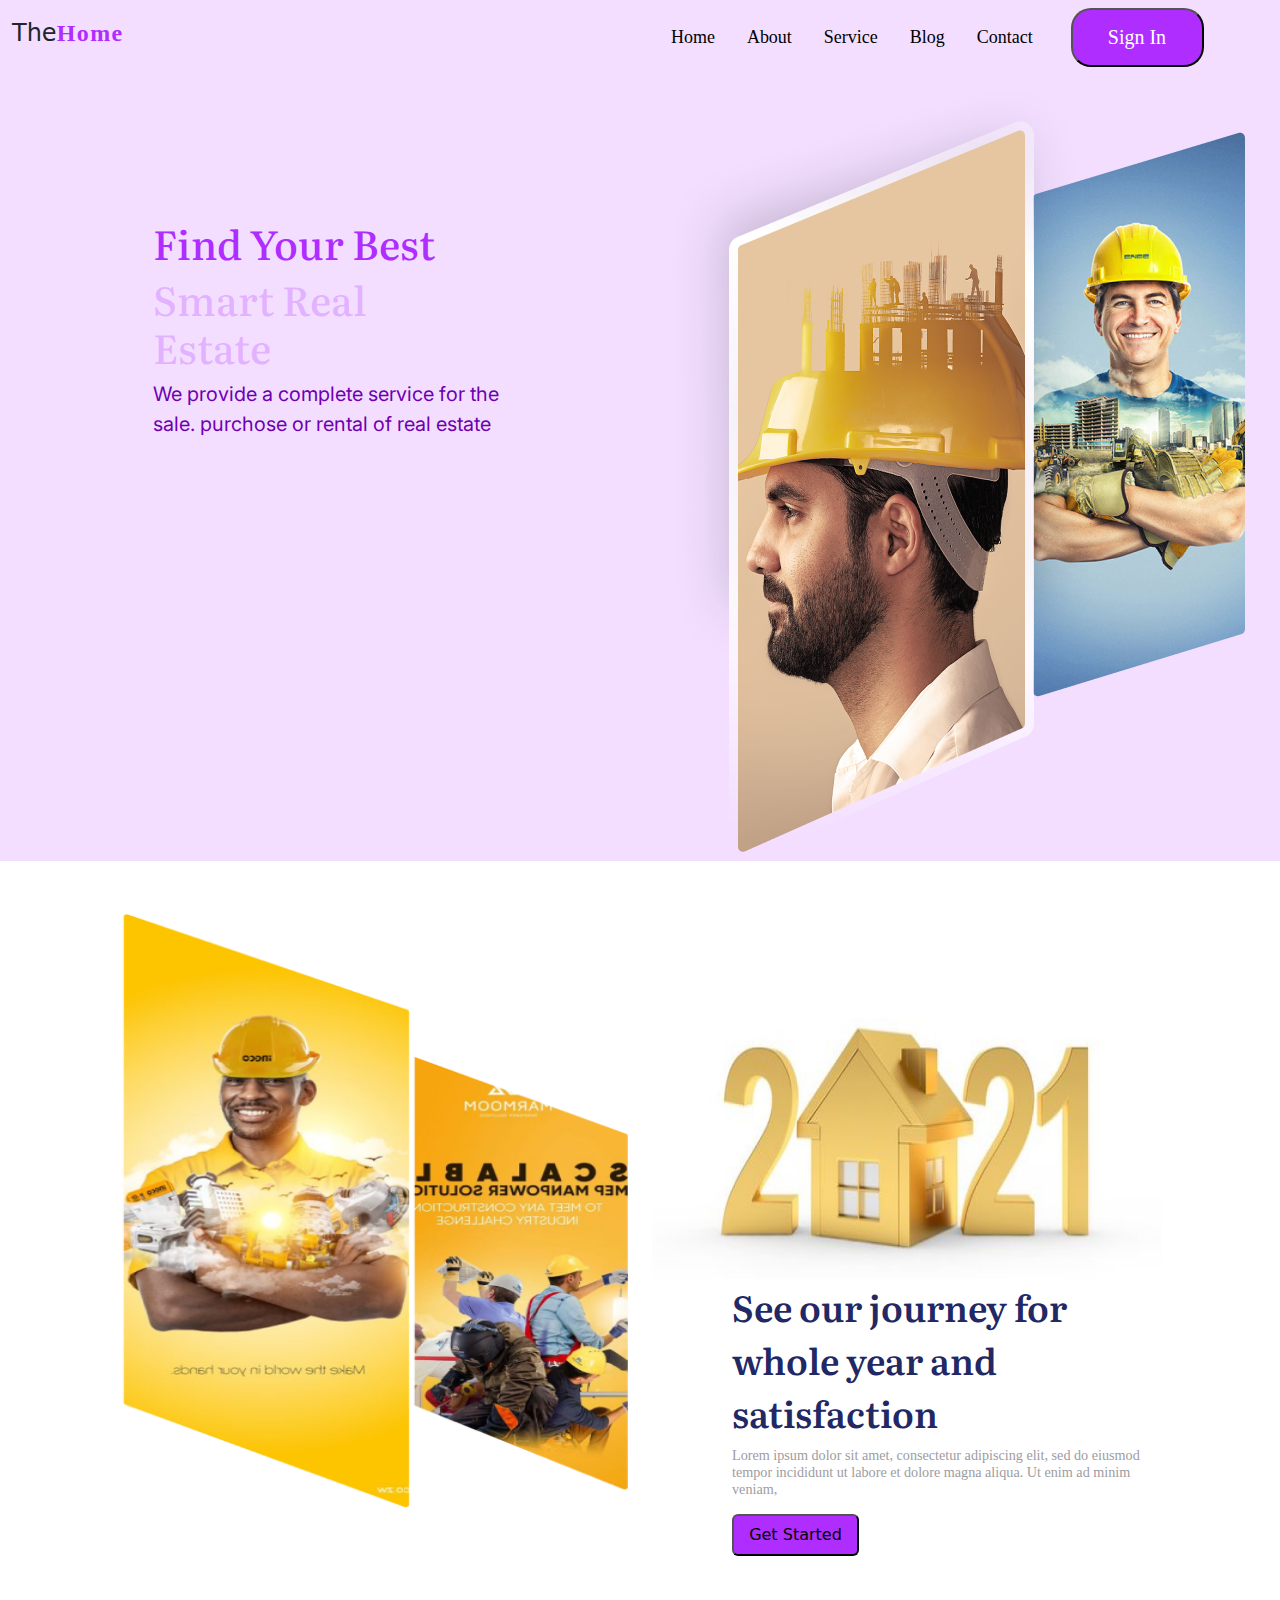
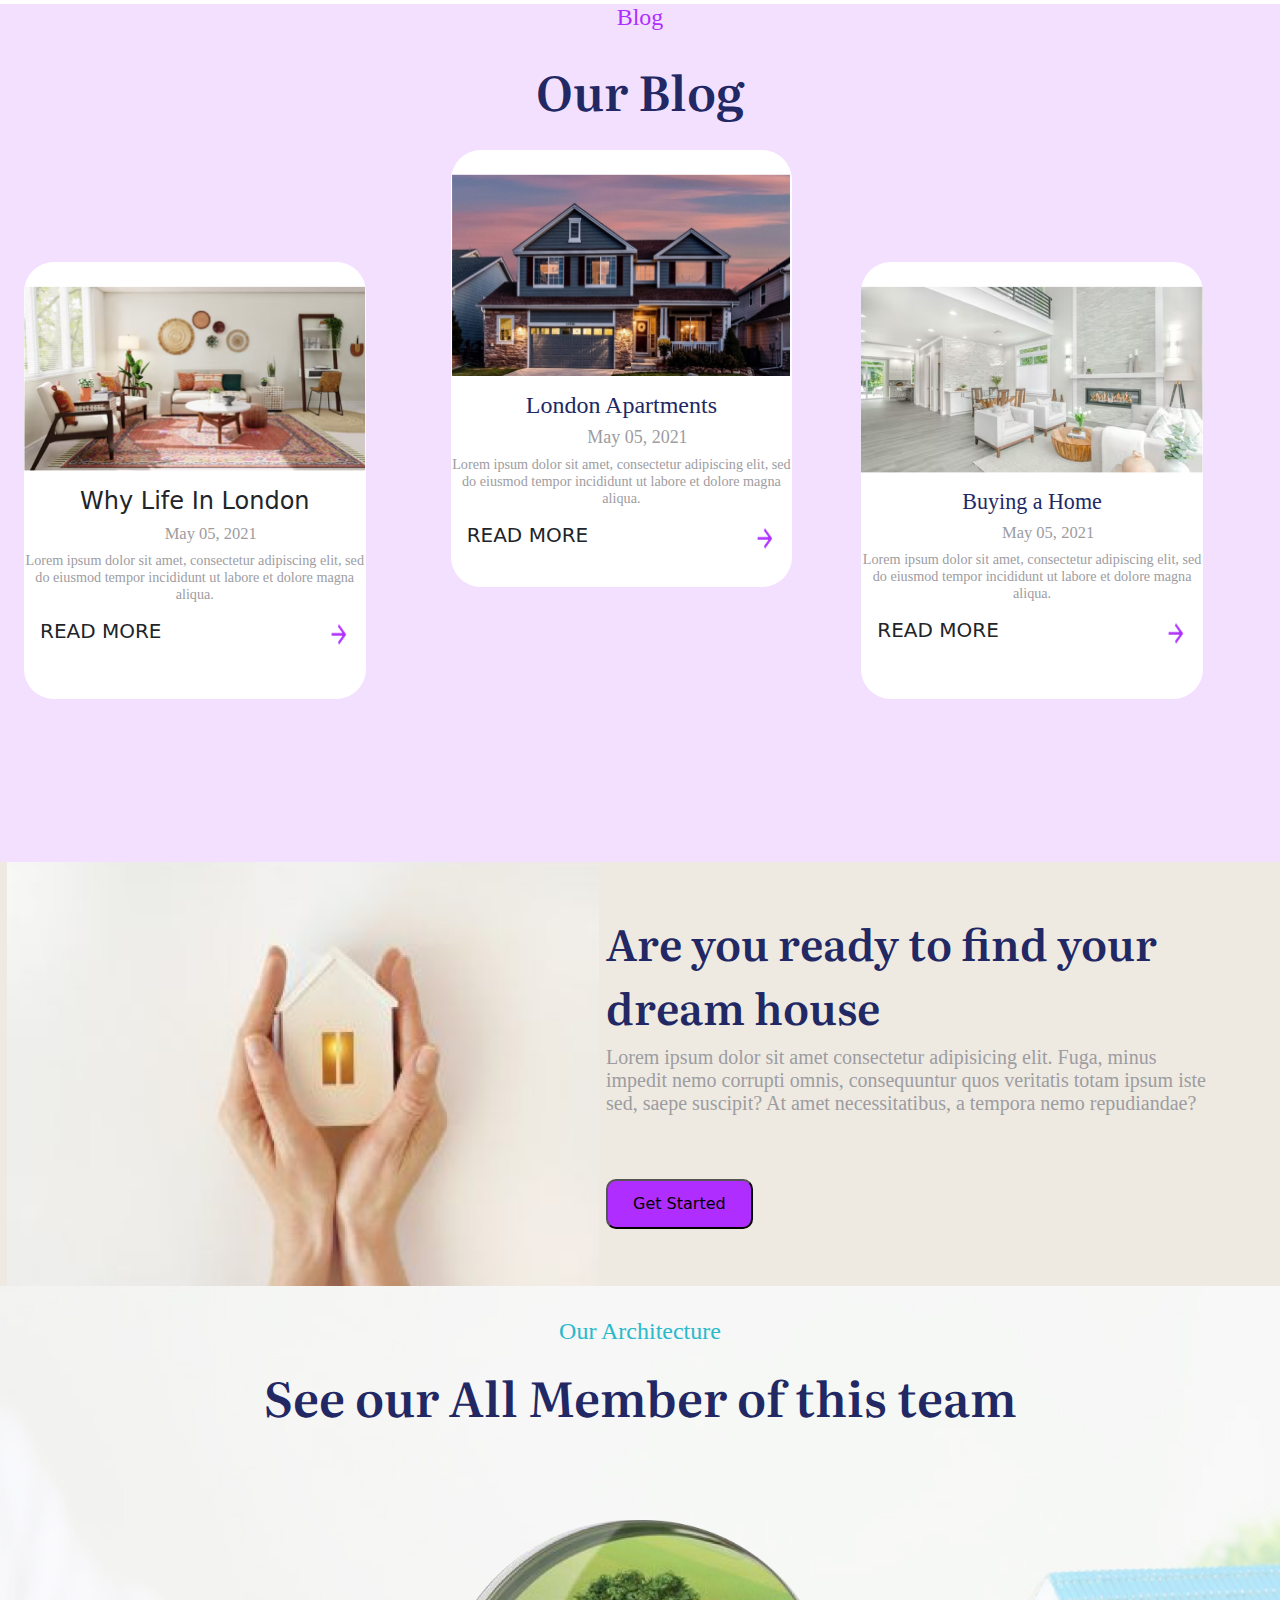
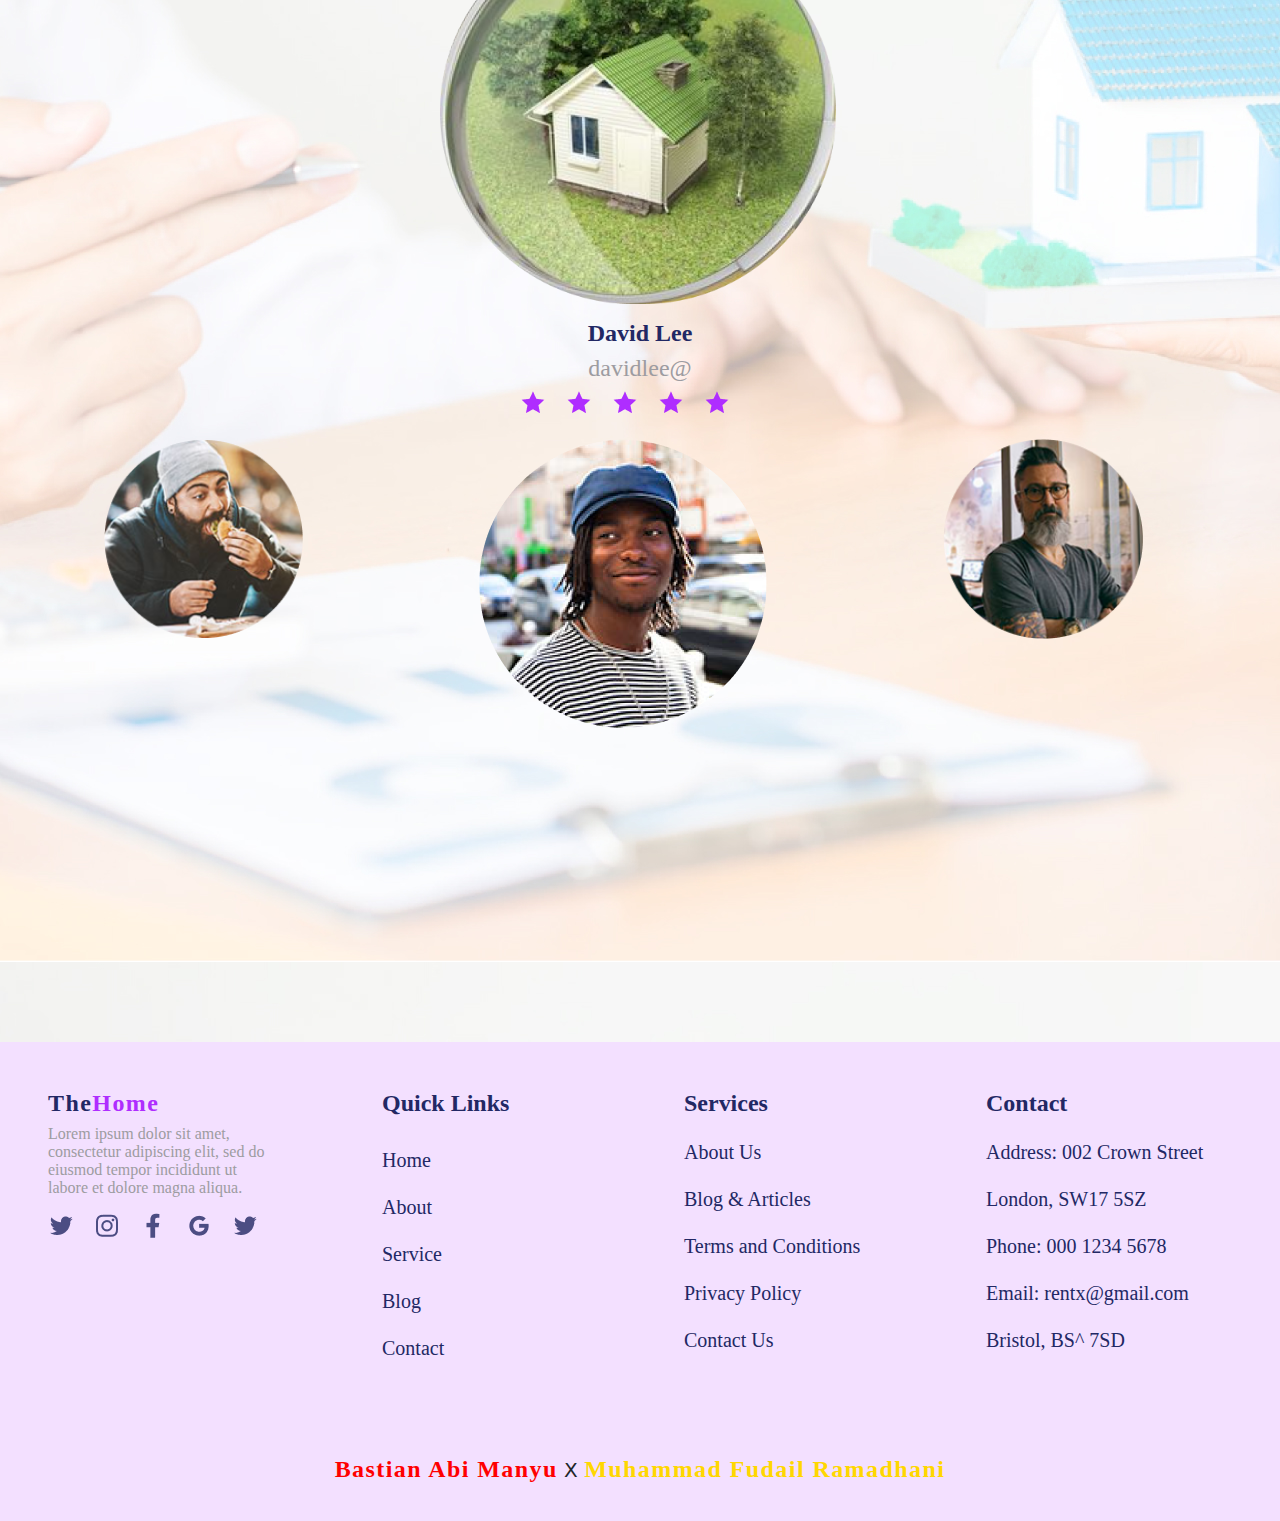
<file: bootstrap-5.3.2-dist/bootstrap-5.3.2-dist/index.html>
<!DOCTYPE html>
<html lang="en">
<head>
    <meta charset="UTF-8">
    <meta name="viewport" content="width=device-width, initial-scale=1.0">
    <link rel="stylesheet" href="css/bootstrap.min.css">
    <link rel="stylesheet" href="style/main.css">
    <link rel="preconnect" href="https://fonts.googleapis.com">
    <link rel="preconnect" href="https://fonts.gstatic.com" crossorigin>
    <link href="https://fonts.googleapis.com/css2?family=Inter:wght@100;200;300;400;500;600;700;800;900&family=Literata:ital,opsz,wght@0,7..72,200;0,7..72,300;0,7..72,400;0,7..72,500;0,7..72,600;0,7..72,700;0,7..72,800;0,7..72,900;1,7..72,200;1,7..72,300;1,7..72,400;1,7..72,500;1,7..72,600;1,7..72,700;1,7..72,800;1,7..72,900&display=swap" rel="stylesheet">
    <meta name="viewport" content="width=device-width, initial-scale=1">



    <title>Bastian Abi Manyu</title>
</head>
<body>
<div class="milk">
    <nav class="navbar navbar-expand-lg">
        <div class="container-fluid">
                <h4>The<span class="span-color">Home</span></h4>
            <div class="justify-content-end navbar-collapse" id="navbarSupportedContent">
                    <ul class=" bahagia navbar-nav mb-2 mb-lg-0 d-flex align-content-end">
                        <li class="nav-item">
                        <a class="nav-link active" aria-current="page" href="#">Home</a>
                        </li>
                        <!-- 2 -->
                        <li class="nav-item">
                        <a class="nav-link active" href="#">About</a>
                        </li>
                        <!-- 3 -->
                        <li class="nav-item">
                        <a class="nav-link active" aria-current="page" href="#">Service</a>
                        </li>
                        <!-- 4 -->
                        <li class="nav-item">
                        <a class="nav-link active" aria-current="page" href="#">Blog</a>
                        </li>
                        <!-- 5 -->
                        <li class="nav-item">
                        <a class="nav-link active" aria-current="page" href="#">Contact</a>
                        </li>
                    </ul>
                <div>
                    <button type="submit" class="submit">Sign In</button>
                </div>
            </div>  
    
        </div>

    </nav>
        <!-- end navbar -->

        <!-- head start -->
        <header class="head px-4">
            <div class="row">
                <div class="col-md-6 d-flex justify-content-center align-item-center kiri">
                    <div class="content">
                        <div class="laptop">
                            <h1 class="bastian">Find Your Best</h1>
                            <h1 class="abi">Smart Real <br>Estate</h1>
                        </div>
                        <p class="coding">We provide a complete service for the <br> sale. purchose or rental of real estate </p>
                  
                  
                    </div>
                </div>
                
            
              <div class="col-md-6 d-flex justify-content-center align-item-center">
                <img src="/image/nav.png" alt="logo" class="bawah img-fluid">
              </div>
            </div>
        </header>    
    </div>
</div>
<!-- end head -->

<!-- section two start -->
<div class="container text-center md-8 p-5 gap-2">
    <div class="row">
        <div class="col">
            <img src="/image/image.png" alt="icon" class="img-fluid">
        </div>
        <div class="col text-end mt-5">
            <div class="asik">
                <img src="/image/Rectangle 28.png" alt="logo" class="img img-fluid">
            </div>
            <div class="meja">
                <h2 class="peci">See our journey for whole year and satisfaction</h2>
                <p class="sajadah">Lorem ipsum dolor sit amet, consectetur adipiscing elit, sed do eiusmod tempor incididunt ut labore et dolore magna aliqua. Ut enim ad minim veniam, </p>
                <button class="ucup" type="submit">Get Started</button>
            </div>
        </div>
    </div>
  </div>
<!-- section two end -->

<!-- section three start -->

<section class="kaleng px-4">
    <h5 class="text-center mb-4 ketik">Blog</h5>
    <h1 class="text-center mb-4 roam">Our Blog</h1>
    <div class="row">
        <div class="col-md-4 tanah">
       
            <div class="objektif">
                <div class="d-flex justify-content-center align-content-center pt-4 pb-3 tenggara">
                    <img src="/image/Rectangle 19 (1).png" alt="logo"class="kabel">
                </div>
                <h4 class="serong">Why Life In London</h4>
                <h6 class="mamat">May 05, 2021</h6>
                <p class="selimut">Lorem ipsum dolor sit amet, consectetur adipiscing elit, sed do eiusmod tempor incididunt ut labore et dolore magna aliqua. </p>
                <div class="row">
                    <div class="col-md-12 aqidah">
                        <h5 class="ms-3">READ MORE</h5>
                        <img src="/image/arrow-right.png" alt="logo" class="me-3">
                    </div>
                </div>    
            </div>
        </div>
     <!-- kedua -->
    <div class="col-md-4">
       <div class="layanan mx-2">
            <div class="d-flex justify-content-center align-content-center pt-4 pb-3">
                <img src="/image/Rectangle 19 (2).png" alt="logo" class="jago">
            </div>
            <h4 class="sendok">London Apartments</h4>
            <h6 class="centong">May 05, 2021</h6>
            <p class="masker">Lorem ipsum dolor sit amet, consectetur adipiscing elit, sed do eiusmod tempor incididunt ut labore et dolore magna aliqua. </p>
            <div class="row">
                <div class="col-md-12 aqidah">
                    <h5 class="ms-3">READ MORE</h5>
                    <img src="/image/arrow-right.png" alt="logo" class="me-3">
                </div>
            </div>    
       </div>
    </div>
     <!-- ketiga -->
     <div class="col-md-4">
        <div class="Menghemat">
            <div class="d-flex justify-content-center align-content-center pt-4 pb-3">
                <img src="/image/Rectangle 19 (4).png" alt="logo">
            </div>
            <h4 class="ubin">Buying a Home</h4>
            <h6 class="minyak">May 05, 2021</h6>
            <p class="gedung">Lorem ipsum dolor sit amet, consectetur adipiscing elit, sed do eiusmod tempor incididunt ut labore et dolore magna aliqua. </p>
            <div class="row">
                <div class="col-md-12 aqidah">
                    <h5 class="ms-3">READ MORE</h5>
                    <img src="/image/arrow-right.png" alt="logo" class="me-3">
                </div>
            </div>   
        </div>
     </div>
    </div>  
   
     
   
  
</section>
<!-- section three end -->

<!-- sections four start -->
<header class="casan px-4">
    <div class="row">
        <div class="col-md-6 d-flex justify-content-center align-item-center kanan">
            <img src="/image/Rectangle 31.png" alt="logo">
        </div>

        <div class="col-md-6 d-flex justify-content-center align-item-center kiri">
            <div class="content">
                <h2 class="pensil">Are you ready to find your <br> dream house</h2>
                <p class="penghapus">Lorem ipsum dolor sit amet consectetur adipisicing elit. Fuga, minus impedit nemo corrupti omnis, consequuntur quos veritatis totam ipsum iste sed, saepe suscipit? At amet necessitatibus, a tempora nemo repudiandae?</p>
                <div class="listrik">
                    <button type="submit" class="tombol">Get Started</button>
                </div>
            </div>
        </div>
        
    
      
    </div>
</header>    
<!-- section four end -->

<!-- sections five start -->

<section class="roll px-4">
    <h5 class="mahasiswa mb-3">Our Architecture</h5>
    <h2 class="jidat">See our All Member of this team</h2>
    <div>
        <img src="/image/image 14.png" alt="logo" class="rapopo">
    </div>
    <h5 class="korek">David Lee</h5>
    <h5 class="gope">davidlee@</h5>
    <div class="col-md-3 salep">
        <img src="/image/Frame.png" alt="logo" class="me-3">
        <img src="/image/Frame.png" alt="logo" class="me-3">
        <img src="/image/Frame.png" alt="logo" class="me-3">
        <img src="/image/Frame.png" alt="logo" class="me-3">
        <img src="/image/Frame.png" alt="logo" class="me-3">

    </div>
    <div class="row">
        <div class="col-md-4 pasti">
            <div class="d-flex justify-content-center align-content-center pt-4 pb-3 semangat">
                <img src="/image/Polygon 21.png" alt="logo">
            </div>
            <!-- 2 -->
            <div class="d-flex justify-content-center align-content-center pt-4 pb-3 jago">
                <img src="/image/Polygon 22.png" alt="logo">
            </div>
            <!-- 3 -->
            <div class="d-flex justify-content-center align-content-center pt-4 pb-3 lemes">
                <img src="/image/Polygon 20.png" alt="logo">
            </div>

        </div>
    </div>
</section>
<!-- sections five end -->

<footer  class="px-5">
    <div class="row">
      <!-- pertama -->

        <div class="stadion col-md-3">
                <h4 class="rambut">The<span>Home</span></h4>
                <p class="bola">Lorem ipsum dolor sit amet,<br> consectetur adipiscing elit, sed do <br> eiusmod tempor incididunt ut <br> labore et dolore magna aliqua. </p>
            

            <div class="gelang">
                <img src="/image/akar-icons_twitter-fill.png" alt="logo" class="me-3">
                <img src="/image/akar-icons_instagram-fill.png" alt="logo" class="me-3">
                <img src="/image/cib_facebook-f.png" alt="logo" class="me-3">
                <img src="/image/akar-icons_google-fill.png" alt="logo" class="me-3">
                <img src="/image/akar-icons_twitter-fill.png" alt="logo" class="me-3">
        
            </div>
        
        </div>  
    
            

      <!-- kedua -->
        <div class="col-md-3 piring">
                <h6 class="garpu">Quick Links</h6>
            <ul class="telur">
                <li class="mt-4">Home</li>
                <li class="mt-4">About</li>
                <li class="mt-4">Service</li>
                <li class="mt-4">Blog</li>
                <li class="mt-4">Contact</li>
            </ul>
        </div >
      
      <!-- ketiga -->
        <div class="col-md-3 sticker">
            <h6 class="buku">Services</h6>
            <ul class="layar">
                <li class="mt-4">About Us</li>
                <li class="mt-4">Blog & Articles</li>
                <li class="mt-4">Terms and Conditions</li>
                <li class="mt-4">Privacy Policy</li>
                <li class="mt-4">Contact Us</li>
            </ul>
        </div>   
      

      <!-- keempat -->
        <div class="col-md-3 tombol">
            <h6 class="">Contact</h6>
            <ul class="gagang">
                <li class="mt-4">Address: 002 Crown Street</li>
                <li class="mt-4">London, SW17 5SZ</li>
                <li class="mt-4">Phone: 000 1234 5678</li>
                <li class="mt-4">Email: rentx@gmail.com</li>
                <li class="mt-4">Bristol, BS^ 7SD</li>
            </ul>
        </div>    

        <h5 class="fudail"> <span class="gosong">Bastian Abi Manyu</span> X <span class="ban">Muhammad Fudail Ramadhani</span> </h5>
      


    </div>  
</footer>
   <!-- footer end -->




 <script src="js/bootstrap.bundle.min.js"></script>   
</body>
</html>
</file>
<file: bootstrap-5.3.2-dist/bootstrap-5.3.2-dist/style/main.css>
.container-fluid .h4 {
  color: var(--Cloud-Burst, #222864);
  font-family: Poppins;
  font-size: 35.998px;
  font-style: normal;
  font-weight: 500;
  line-height: normal;
}
.container-fluid .span-color {
  color: #AF2DFF;
}
.container-fluid .bahagia {
  margin-right: 30px;
  gap: 1rem;
}
.container-fluid .nav-item {
  color: var(--Cloud-Burst, #222864);
  font-family: Poppins;
  font-size: 17.999px;
  font-style: normal;
  font-weight: 400;
  line-height: normal;
}
.container-fluid .submit {
  margin-right: 4rem;
  border-radius: 19.999px;
  background: #AF2DFF;
  color: var(--white, #FFF);
  font-family: Poppins;
  font-size: 19.999px;
  font-style: normal;
  font-weight: 500;
  line-height: normal;
  display: inline-flex;
  padding: 16.002px 35.934px 15.994px 35.059px;
  justify-content: center;
  align-items: center;
}
.container-fluid .submit:hover {
  background-color: rgb(199, 101, 199);
}

.milk {
  background: #F3DEFF;
}

.head .row .kiri .content {
  margin-top: 9rem;
}
.head .row .kiri .laptop {
  font-family: Literata;
  font-size: 63.997px;
  font-style: normal;
  font-weight: 700;
  line-height: normal;
}
.head .row .kiri .bastian {
  color: #AF2DFF;
}
.head .row .kiri .abi {
  color: rgba(175, 45, 255, 0.25);
}
.head .row .kiri .coding {
  color: #6E00B2;
  font-family: Inter;
  font-size: 19.999px;
  font-style: normal;
  font-weight: 400;
  line-height: 29.998px; /* 150% */
}

.container .row .col .img-fluid {
  width: 551.101px;
  height: 603.412px;
  flex-shrink: 0;
}
.container .row .col .asik .img {
  width: 644.63px;
  height: 323.448px;
  flex-shrink: 0;
}
.container .row .col .meja {
  text-align: left;
  margin-left: 5rem;
}
.container .row .col .peci {
  color: var(--Cloud-Burst, #222864);
  font-family: Literata;
  font-size: 35.829px;
  font-style: normal;
  font-weight: 600;
  line-height: normal;
}
.container .row .col .sajadah {
  color: var(--Blue-Purple, #9D9CA1);
  font-family: Poppins;
  font-size: 14.182px;
  font-style: normal;
  font-weight: 400;
  line-height: normal;
}
.container .row .col .ucup {
  display: inline-flex;
  padding: 6.663px 15.188px 6.832px 15.14px;
  justify-content: center;
  align-items: center;
  border-radius: 6.057px;
  background: #AF2DFF;
}

.kaleng {
  background: rgba(175, 45, 255, 0.15);
  height: 857.957px;
  flex-shrink: 0;
}

.ketik {
  color: #AF2DFF;
  font-family: Poppins;
  font-size: 23.999px;
  font-style: normal;
  font-weight: 400;
  line-height: normal;
  text-align: left;
}

.roam {
  color: var(--Cloud-Burst, #222864);
  font-family: Literata;
  font-size: 47.998px;
  font-style: normal;
  font-weight: 600;
  line-height: normal;
}

.row .tanah .objektif {
  width: 341.52px;
  height: 436.998px;
  flex-shrink: 0;
  border-radius: 30px;
  background: var(--white, #FFF);
  margin-top: 7rem;
}
.row .tanah .tenggara .kabel {
  width: 341.52px;
  height: 185.449px;
  flex-shrink: 0;
  padding-top: 0;
}
.row .tanah .serong {
  text-align: center;
}
.row .tanah .mamat {
  color: var(--Blue-Purple, #9D9CA1);
  font-family: Poppins;
  font-size: 16.525px;
  font-style: normal;
  font-weight: 500;
  line-height: normal;
  text-align: center;
}
.row .tanah .selimut {
  color: var(--Blue-Purple, #9D9CA1);
  text-align: center;
  font-family: Poppins;
  font-size: 14.182px;
  font-style: normal;
  font-weight: 400;
  line-height: normal;
  text-align: center;
}
.row .tanah .row .aqidah {
  display: flex;
  justify-content: space-between;
}

.col-md-4 .layanan {
  width: 341.52px;
  height: 436.998px;
  flex-shrink: 0;
  border-radius: 30px;
  background: var(--white, #FFF);
  margin-bottom: 6rem;
}
.col-md-4 .layanan .jago {
  width: 337.981px;
  height: 201.99px;
  flex-shrink: 0;
}
.col-md-4 .layanan .sendok {
  color: var(--Cloud-Burst, #222864);
  font-family: Poppins;
  font-size: 23.999px;
  font-style: normal;
  font-weight: 500;
  line-height: normal;
  text-align: center;
}
.col-md-4 .layanan .centong {
  color: var(--Blue-Purple, #9D9CA1);
  font-family: Poppins;
  font-size: 17.999px;
  font-style: normal;
  font-weight: 500;
  line-height: normal;
  text-align: center;
}
.col-md-4 .layanan .masker {
  color: var(--Blue-Purple, #9D9CA1);
  text-align: center;
  font-family: Poppins;
  font-size: 14.182px;
  font-style: normal;
  font-weight: 400;
  line-height: normal;
}

.col-md-4 .Menghemat {
  width: 341.52px;
  height: 436.998px;
  flex-shrink: 0;
  border-radius: 30px;
  background: var(--white, #FFF);
  margin-top: 7rem;
}
.col-md-4 .ubin {
  color: var(--Cloud-Burst, #222864);
  font-family: Poppins;
  font-size: 22.034px;
  font-style: normal;
  font-weight: 500;
  line-height: normal;
  text-align: center;
}
.col-md-4 .minyak {
  color: var(--Blue-Purple, #9D9CA1);
  font-family: Poppins;
  font-size: 16.525px;
  font-style: normal;
  font-weight: 500;
  line-height: normal;
  text-align: center;
}
.col-md-4 .gedung {
  color: var(--Blue-Purple, #9D9CA1);
  text-align: center;
  font-family: Poppins;
  font-size: 14.182px;
  font-style: normal;
  font-weight: 400;
  line-height: normal;
}

.casan {
  background: #EEEAE1;
}

.row .kanan {
  width: 582px;
  height: 424px;
  flex-shrink: 0;
}
.row .kiri .content {
  margin-top: 3rem;
}
.row .kiri .pensil {
  color: var(--Cloud-Burst, #222864);
  font-family: Literata;
  font-size: 42.998px;
  font-style: normal;
  font-weight: 600;
  line-height: normal;
}
.row .kiri .penghapus {
  color: var(--Blue-Purple, #9D9CA1);
  font-family: Poppins;
  font-size: 20px;
  font-style: normal;
  font-weight: 400;
  line-height: normal;
}
.row .kiri .listrik .tombol {
  display: inline-flex;
  padding: 11px 24.993px 10.998px 24.999px;
  justify-content: center;
  align-items: center;
  border-radius: 9.999px;
  background: #AF2DFF;
}

.roll {
  background-image: url("Rectangle-29.jpg");
  height: 1355.932px;
  flex-shrink: 0;
}

.mahasiswa {
  color: var(--Bluish-Cyan, #2AB9CC);
  font-family: Poppins;
  font-size: 23.999px;
  font-style: normal;
  font-weight: 400;
  line-height: normal;
  text-align: center;
  padding-top: 2rem;
}

.jidat {
  color: var(--Cloud-Burst, #222864);
  font-family: Literata;
  font-size: 47.998px;
  font-style: normal;
  font-weight: 600;
  line-height: normal;
  text-align: center;
}

.rapopo {
  width: 395.975px;
  height: 383.976px;
  flex-shrink: 0;
  align-items: center;
  justify-content: center;
  margin-left: 26rem;
  margin-top: 5rem;
}

.korek {
  color: var(--Cloud-Burst, #222864);
  font-family: Poppins;
  font-size: 23.999px;
  font-style: normal;
  font-weight: 600;
  line-height: normal;
  text-align: center;
  margin-top: 1rem;
}

.gope {
  color: var(--Blue-Purple, #9D9CA1);
  font-family: Poppins;
  font-size: 23.999px;
  font-style: normal;
  font-weight: 400;
  line-height: normal;
  text-align: center;
}

.salep {
  margin-left: 31rem;
}

.row .pasti {
  display: flex;
  justify-content: space-between;
  gap: 11rem;
}
.row .semangat {
  margin-left: 5rem;
  height: 15rem;
}
.row .lemes {
  height: 15rem;
}

footer {
  background: #F3E0FF;
  height: 479px;
}

.row .stadion {
  margin-top: 3rem;
}
.row .rambut {
  color: var(--Cloud-Burst, #222864);
  font-family: Poppins;
  font-size: 23.999px;
  font-style: normal;
  font-weight: 600;
  line-height: normal;
  letter-spacing: 1.44px;
}

span {
  color: #AF2DFF;
  font-family: Poppins;
  font-size: 23.999px;
  font-style: normal;
  font-weight: 600;
  line-height: normal;
  letter-spacing: 1.44px;
}

.bola {
  color: var(--Blue-Purple, #9D9CA1);
  font-family: Poppins;
  font-size: 16px;
  font-style: normal;
  font-weight: 400;
  line-height: normal;
}

.piring {
  margin-top: 3rem;
}

.garpu {
  color: var(--Cloud-Burst, #222864);
  font-family: Poppins;
  font-size: 23.999px;
  font-style: normal;
  font-weight: 600;
  line-height: normal;
  margin-left: 2rem;
}

.telur {
  margin-top: 2rem;
  list-style: none;
  color: var(--Cloud-Burst, #222864);
  font-family: Poppins;
  font-size: 20px;
  font-style: normal;
  font-weight: 400;
  line-height: normal;
}

.sticker {
  margin-top: 3rem;
}

.buku {
  color: var(--Cloud-Burst, #222864);
  font-family: Poppins;
  font-size: 23.999px;
  font-style: normal;
  font-weight: 600;
  line-height: normal;
  margin-left: 2rem;
}

.layar {
  list-style: none;
  color: var(--Cloud-Burst, #222864);
  font-family: Poppins;
  font-size: 20px;
  font-style: normal;
  font-weight: 400;
  line-height: normal;
  margin-top: 1rem;
}

.tombol {
  margin-top: 3rem;
}

h6 {
  color: var(--Cloud-Burst, #222864);
  font-family: Poppins;
  font-size: 23.999px;
  font-style: normal;
  font-weight: 600;
  line-height: normal;
  margin-left: 2rem;
}

.gagang {
  list-style: none;
  color: var(--Cloud-Burst, #222864);
  font-family: Poppins;
  font-size: 20px;
  font-style: normal;
  font-weight: 400;
  line-height: normal;
}

.fudail {
  text-align: center;
  margin-top: 5rem;
}

.gosong {
  color: red;
}

.ban {
  color: gold;
}

.aqidah {
  display: flex;
  justify-content: space-between;
}/*# sourceMappingURL=main.css.map */
</file>
